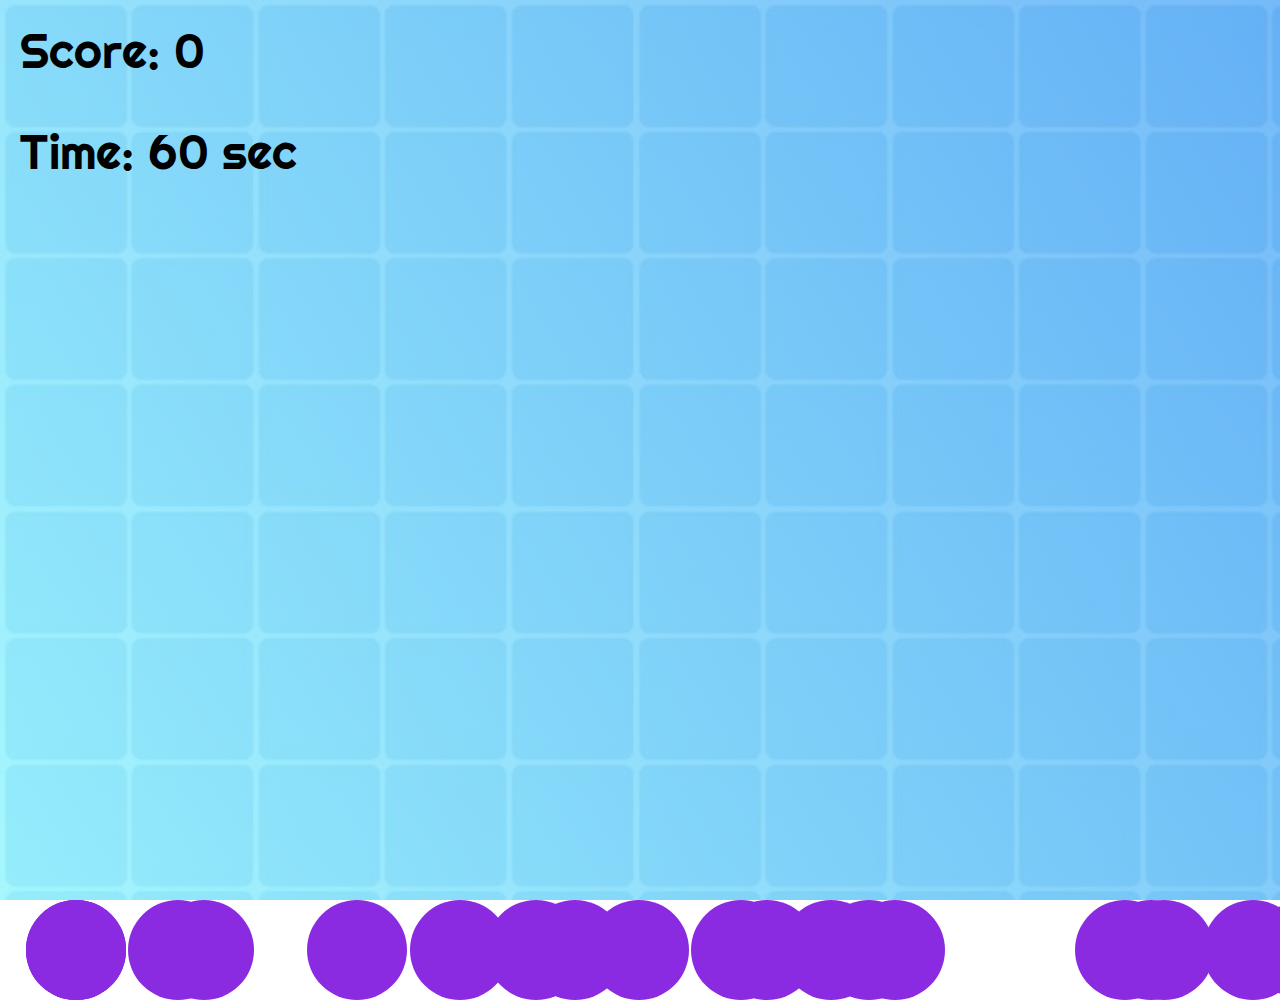
<file: game.html>
<!DOCTYPE html>
<html lang="en">
<head>
    <meta charset="UTF-8">
    <meta name="viewport" content="width=device-width, initial-scale=1.0">
    <link rel="stylesheet" href="game.css">
    <link rel="stylesheet" href="style.css">
    <title> Game </title>
</head>
<body>
    <div class="background" id="bubbles-container">
        <div id="score-box">
            <span> Score: </span><span id="score">0</span>
        </div>
        <div id="timer-box">
        <span> Time: </span><span id="timer">60</span> <span>sec</span>
    </div>
    </div>
    <div class="background flex-centered" id="game-over">
        <div class="model flex-centered" id="game-over-model">
        <h2> Game Over </h2>
        <p> You have <span id="final-score">0</span> points. Play again and pop more bubbles. </p>
        <div class="button instruction-button" id="play-again">Play Again </div>
    </div>
    </div>
    <audio id="play" src="http://www.soundjay.com/button/beep-07.wav"></audio>
    <script src="./game.js"></script>
</body>
</html>
</file>
<file: game.css>
#score-box,
#timer-box {
    font-size: 3em;
    padding: 20px;
    z-index: 1;
}
#game-over{
    display: none;
}
#final-score{
    font-size: 3em;
}
.bubble{
    position: absolute;
    bottom: -100px;
    border-radius: 50%;
    animation: flying 5s infinite ease-in;
    background-color: blueviolet;
    width: 100px;
    height: 100px;
    z-index: 2;
}
@keyframes flying {
    0%{
        bottom: -100px;
        transform: translateX(0);
    }

    50% {
        transform: translateX(100px);
    }
    100%{
        bottom: 1080px;
        transform: translateX(-200px);
    }
}
</file>
<file: style.css>
@import url('https://fonts.googleapis.com/css2?family=Righteous&display=swap');
*{
    margin: 0;
    padding: 0;
    box-sizing: border-box;
}
body{
    font-family:'Righteous', cursive;
}
.flex-centered{
    display: flex;
    align-items: center;
    justify-content: center;
}

.background{
    background-image: url("./assests/background.svg");
    width: 100vw;
    height: 100vh;
    background-size: cover;
}
#game-buttons{
    flex-direction: column;
}
.button{
    border-radius: 4px;
    cursor: pointer;
    width: 130px;
    padding: 10px 15px;
    text-align: center;
    margin: 10px auto;
}
#instructions{
    flex-direction: column;
    background-color: #BB6bd9;
    border-radius: 10px;
    max-width: 450px;
    text-align: center;
    margin: 0 10px;
    display: none;
    color: white;
}

#instructions *{
    margin: 20px;
}
.instruction-button{
    background-color: #ffdc4b;
    color: black;
}
#play-now{
    background-color:#BB6bd9;
    color: white;
}
#name-image{
    width: 80%;
    height: auto;
}
</file>
